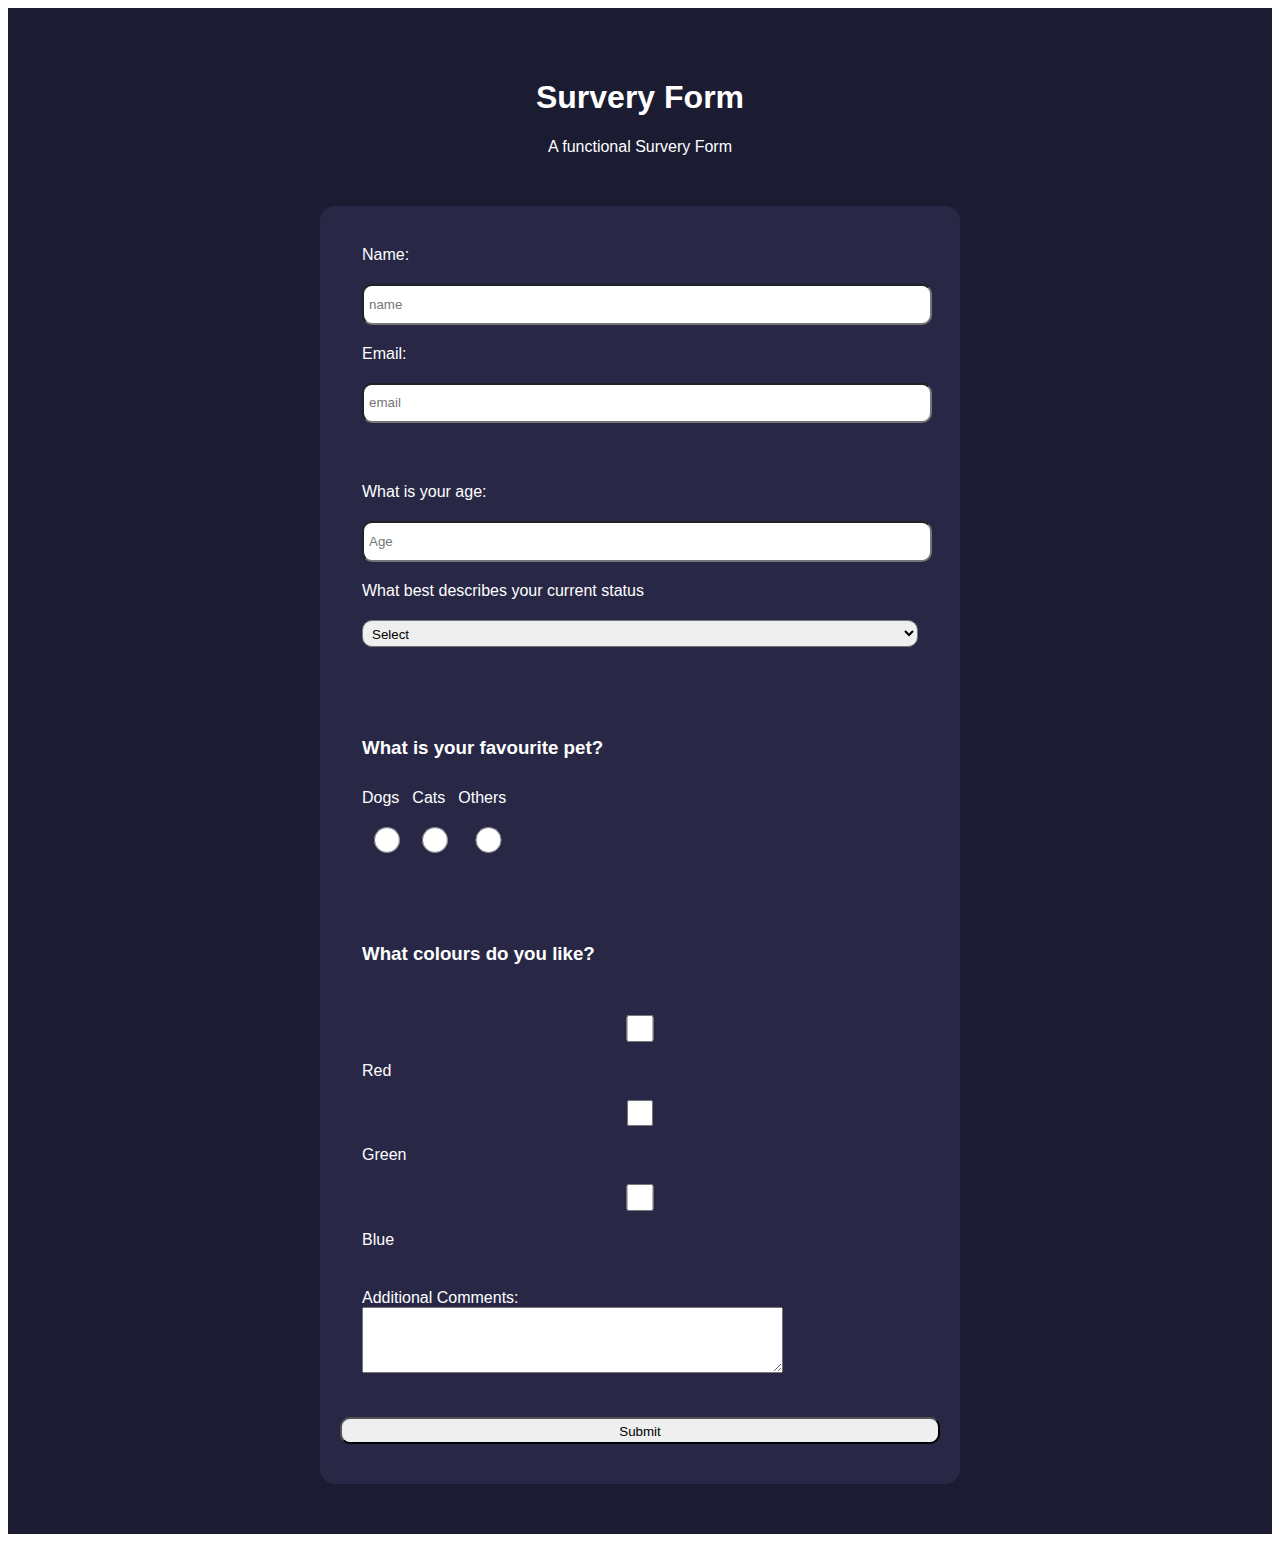
<file: projects/survery_form/index.html>
<!DOCTYPE html>
<html>
  <header>
    <link rel="stylesheet" href="styles.css">
    <title>Survery Form</title>
    <meta charset="UTF-8">
  <header>
  <body>
    <main>
      <section id="title">
          <h1 id="form-title">Survery Form</h1>
          <p id="description">A functional Survery Form</p>
        </section>
      <form id="survey-form">
        <!-- User details -->
        <fieldset id="user-field">
          <!-- Name -->
          <legend>User details</legend>
          <label for="name" id="name-label">Name:</label>
          <input id="name" type="text" required placeholder="name"/>
          <!-- Email -->
          <label for="email" id="email-label">Email:</label>
          <input id="email" type="email" required placeholder="email"/>
        </fieldset>

        <!-- Extra -->
        <fieldset>
          <!-- Number -->
          <label for="number" id="number-label">What is your age:</label>
          <input id="number" type="number" min="1" max="100" placeholder="Age"/>

          <!-- Dropdown -->
          <label for="dropdown">What best describes your current status</label>
          <select id="dropdown">
            <option default>Select</option>
            <option value="in-school">In school</option>
            <option value="styding">Studying</option>
            <option value="working">Working</option>
            <option value="other">other</option>
          </select>
        </fieldset>

          <!-- Radio -->
          <fieldset id="fav-pet">
            <h3>What is your favourite pet?</h3> 
            <div>
              <div class="radio-dropdown">
                <label for="dogs">Dogs</label>
                <input value="dogs" type="radio" id="dogs" name="pets"/>
              </div>
              <div class="radio-dropdown">
                <label for="cats">Cats</label>
                <input value="cats" type="radio" id="cats" name="pets"/>
              </div>
              <div class="radio-dropdown">
                <label for="other">Others</label>
                <input value="other" type="radio" id="other" name="pets"/>
              </div>
            </div>
          </fieldset>

          <!-- Colours -->
          <fieldset>
            <h3>What colours do you like?</h3>
            <input type="checkbox" id="red" name="colours" value="red">
            <label for="red">Red</label>
            <input type="checkbox" id="green" name="colours" value="green"/>
            <label for="green">Green</label>
            <input type="checkbox" id="blue" name="colours" value="blue"/>
            <label for="blue">Blue</label>
          </fieldset>

          <!-- Additional comments -->
          <fieldset>
            <label for="comments">Additional Comments:</label>
            <textarea id="comments" name="comments" rows="4" cols="50" placeholder="I also like..." >
            </textarea>
          </fieldset>
              <input id="submit" type="submit" value="Submit"/>
      </form>
    </main>
  </body>
</html>
</file>
<file: projects/survery_form/styles.css>
main {
    padding: 50px;
    background-color: #1b1b32;
    font-family: sans-serif;
  }
  
  form {
    padding: 20px;
    max-width: 600px;
    margin: 0 auto;
    background-color: rgb(155, 155, 255, 0.1);
    color: white;
    border-radius: 15px;
  }
  
  #title {
    text-align: center;
    margin-bottom: 50px;
    color: white;
  }
  
  legend {
    display: none;
  }
  
  fieldset {
    padding: 20px;
  }
  
  input, select{
    width: 100%;
    height: 2em;
    border-radius: 10px;
    padding: 5px;
    margin: 20px 0;
  }
  
  .radio-dropdown {
    display: flex;
    justify-content: space-between;
    align-items: center;
    float: left;
    flex-wrap: wrap;
  }
  
  h3 {
    margin: 30px 0;
  }
  
  fieldset {
    border: none;
  }
</file>
